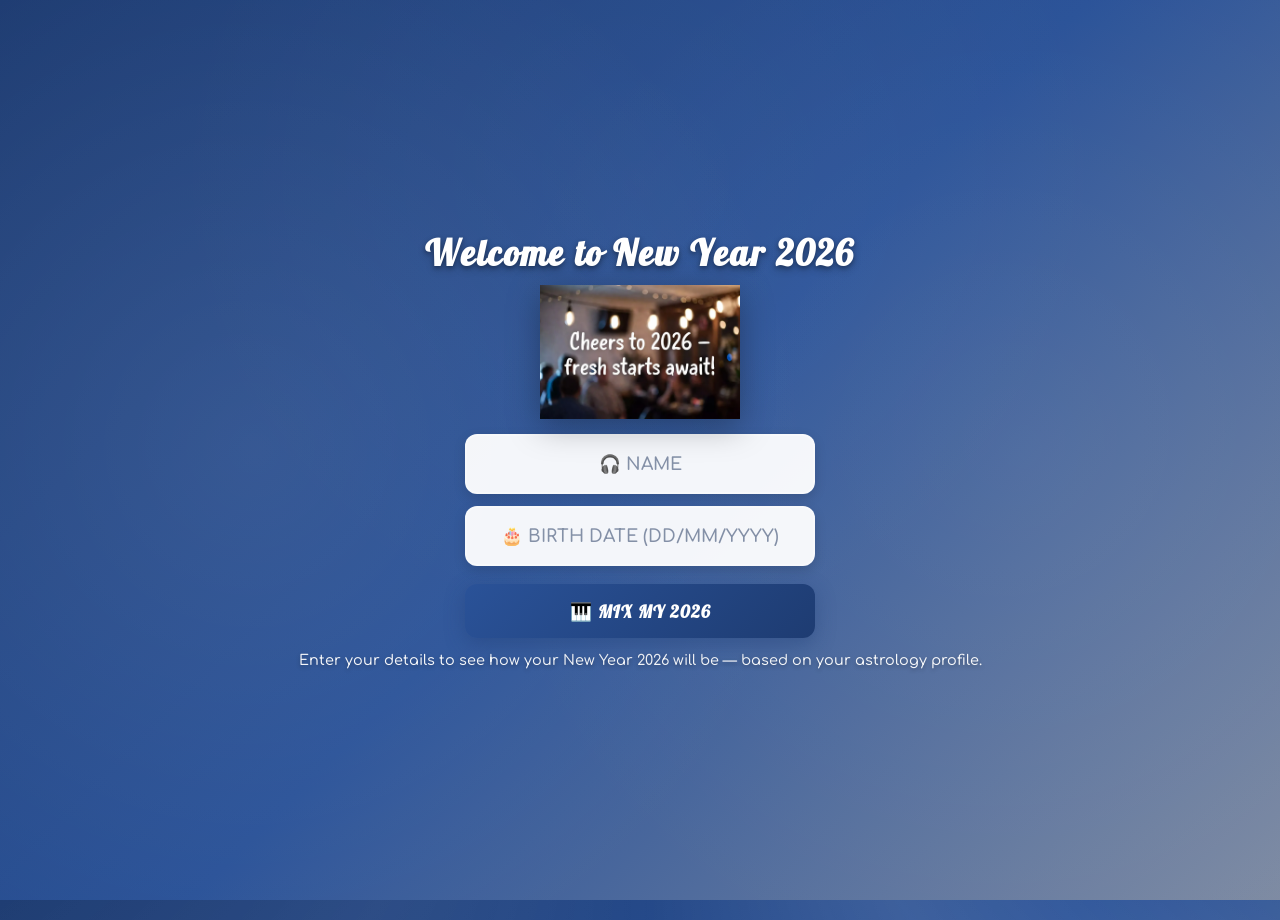
<file: index.html>
<!DOCTYPE html>
<html lang="en">
<head>
    <meta charset="UTF-8">
    <meta http-equiv="X-UA-Compatible" content="IE=edge">
    <meta name="viewport" content="width=device-width, initial-scale=1.0, user-scalable=no">
    <title>Happy new Year</title>
    <link rel="stylesheet" href="lib.css">
    <link rel="stylesheet" href="style.css">
</head>
<body class="noSelect">
    <audio src="./music/tick.mp3" id="tickMusic" loop></audio>
    <audio src="./music/background.mp3" id="backgroundMusic" loop></audio>
    <input type="text" id="hiddenText" style="width:1px;height:1px;position:absolute;top:-10px;left:-10px;">
    <div class="light-orbs">
        <div class="light-orb"></div>
        <div class="light-orb"></div>
        <div class="light-orb"></div>
        <div class="light-orb"></div>
    </div>
    <div class="welcome" id="welcome">
        <h2>🎵 DROP THE BEAT 2026 🎵</h2>
        <img src="./images/newYear.webp" onerror="this.onerror=null;this.src='./images/2.jpg';">
        <div class="input-group">
            <input type="text" id="userName" placeholder="🎧 NAME" class="user-input">
            <input type="text" id="userDob" placeholder="🎂 BIRTH DATE (DD/MM/YYYY)" class="user-input" maxlength="10">
        </div>
        <button class="press" onclick="start()">🎹 MIX MY 2026</button>
        <p>🔥 ENTER YOUR VIBES TO UNLOCK YOUR 2026 BEAT! 🎶</p>
    </div>

    <div class="main-content">
        <div class="pre-new-year-message">
            <h1 class="message-title">🌟 Something Special Before 2026 🌟</h1>
            <div class="message-content">
                <p class="wish-text">✨ As the clock ticks toward midnight, I wanted to share something magical with you...</p>
                <p class="advice-text">💫 The stars align for new beginnings, dreams take flight, and possibilities become endless. Your journey into 2026 holds extraordinary promise!</p>
                <p class="blessing-text">🎯 May this New Year bring you courage to chase your dreams, wisdom to make right choices, and joy in every moment you live.</p>
                <p class="timing-text">⏰ The perfect moment approaches... Get ready to discover your incredible 2026 destiny!</p>
            </div>
        </div>

    <div class="hero-section">
        <div class="astrology-highlight">
            <h2 class="astrology-title">🌟 Your 2026 Astrology Prediction 🌟</h2>
            <div class="astrology-subtitle">✨ Personalized Cosmic Insights for Your Journey Ahead ✨</div>
        </div>
        <div class="quote hero-quote">
            <p class="astrology-prediction">Based on your astrological profile, here's your personalized 2026 prediction!</p>
        </div>
    </div>
    <div class="cards-section">
        <div class="cards-header">
            <h2 class="section-title">🎴 Unlock Your 2026 Destiny Cards 🎴</h2>
            <p class="cards-subtitle">✨ Each card holds a secret message for your incredible journey ahead! ✨</p>
        </div>
        <div class="cards-container">
            <div class="bookDiv" onclick="this.classList.toggle('open')">
                <div class="book">
                    <div class="card-text">
                        <h3>🎆 Destiny Card 🎆</h3>
                        <p>Click to reveal your 2026 fortune!</p>
                        <div class="sparkle">✨</div>
                    </div>
                </div>
                <div class="details">
                   <img src="./images/b/p1.jpg">
                   <div class="letter">
                       <h3>� Your 2026 Destiny Awaits! �</h3>
                       <p>🔮 The universe has chosen YOU for something extraordinary in 2026! This card reveals that you're destined for amazing breakthroughs and magical moments that will transform your life forever!</p>
                       <p>✨ Get ready for surprise blessings, unexpected opportunities, and dreams coming true in ways you never imagined! Your energy is aligned with success, love, and abundance!</p>
                       <p>🎯 Your 2026 Superpower: <strong>Manifesting Miracles!</strong><br>With cosmic love,<br>The Universe</p>
                   </div>
                </div>
            </div>
            <div class="bookDiv" onclick="this.classList.toggle('open')">
                <div class="book">
                    <div class="card-text">
                        <h3>🎇 Mystery Card 🎇</h3>
                        <p>Discover your hidden powers!</p>
                        <div class="sparkle">⭐</div>
                    </div>
                </div>
                <div class="details">
                   <img src="./images/b/p2.jpg">
                   <div class="letter">
                       <h3>🎇 Secret Message from the Stars! 🎇</h3>
                       <p>🌠 The cosmos whispered your name to me! You're carrying a special light that will illuminate 2026 with incredible joy and success. This is YOUR year to shine brighter than ever before!</p>
                       <p>🎊 Hidden forces are working behind the scenes to bring you exactly what you've been wishing for! Love, prosperity, and adventure are heading your way at lightning speed!</p>
                       <p>🔥 Your 2026 Magic Word: <strong>UNSTOPPABLE!</strong><br>Celestial blessings,<br>The Stars</p>
                   </div>
                </div>
            </div>
            <div class="bookDiv" onclick="this.classList.toggle('open')">
                <div class="book">
                    <div class="card-text">
                        <h3>🎊 Victory Card 🎊</h3>
                        <p>Unlock your ultimate success!</p>
                        <div class="sparkle">🏆</div>
                    </div>
                </div>
                <div class="details">
                       <img src="./images/b/p3.webp" onerror="this.onerror=null;this.src='./images/b/p1.jpg';">
                       <div class="letter">
                           <h3>� Your 2026 Victory Prophecy! �</h3>
                           <p>⚡ Time to reveal your ultimate power! You're about to unlock abilities you never knew you had! 2026 is your playground for success, and you're the main character in this amazing story!</p>
                           <p>🏆 Every challenge you face will become your triumph! Every setback will lead to a comeback! You're not just surviving 2026 - you're conquering it with style and grace!</p>
                           <p>💎 Your 2026 Legacy: <strong>LEGENDARY STATUS!</strong><br>Victory vibes,<br>Your Future Self</p>
                       </div>
                </div>
            </div>
        </div>
    </div>
    <div class="noti">🎊 Click to Open Cards 🎊</div>

    </div>

    <div class="footer">
        <p>Happy New Year 2026!</p>
    </div>

    <script src="./js/audio.js"></script>
    <script src="./js/clock.js"></script>
    <script src="./js/countDown.js"></script>
    <script src="./js/main.js"></script>
</body>
</html>
</file>
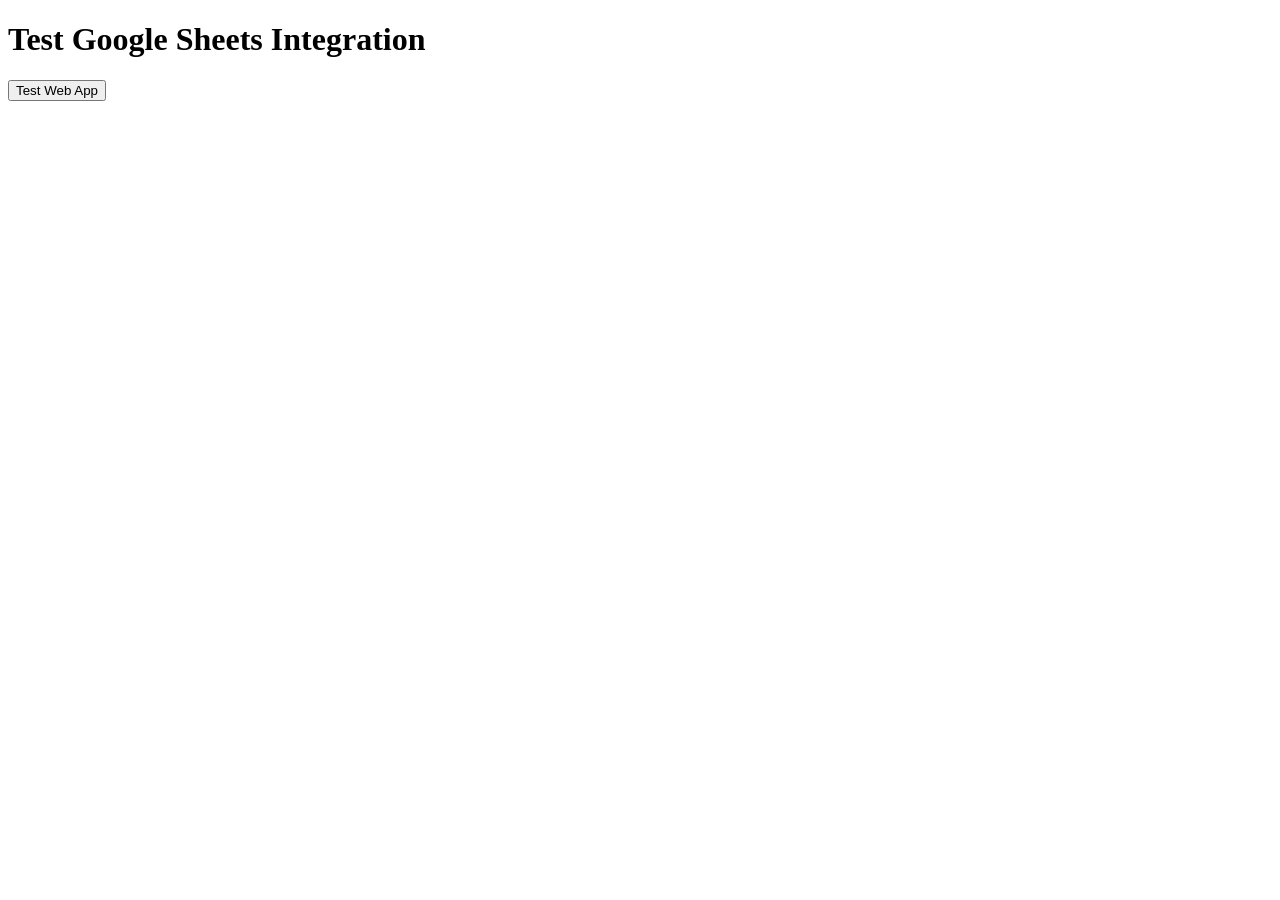
<file: test_webapp.html>
<!DOCTYPE html>
<html>
<head>
    <title>Test Google Sheets Web App</title>
</head>
<body>
    <h1>Test Google Sheets Integration</h1>
    <button onclick="testWebApp()">Test Web App</button>
    <div id="result"></div>

    <script>
        function testWebApp() {
            const testData = {
                name: "Test User",
                dob: "2000-01-01",
                zodiacSign: "Capricorn",
                timestamp: new Date().toISOString()
            };

            const resultDiv = document.getElementById('result');
            resultDiv.innerHTML = "Testing...";

            // Create and submit a form (POST method)
            const form = document.createElement('form');
            form.method = 'POST';
            form.action = 'https://script.google.com/macros/s/AKfycbx70XcHeyhqgAY28ivnQJdNfnppZSl150VJkDTA_a9wGfFi8dfvPILSHb2jj9ud9D62/exec';
            form.target = '_blank'; // Open in new tab to see response
            
            // Add form fields
            const nameField = document.createElement('input');
            nameField.type = 'hidden';
            nameField.name = 'name';
            nameField.value = testData.name;
            form.appendChild(nameField);
            
            const dobField = document.createElement('input');
            dobField.type = 'hidden';
            dobField.name = 'dob';
            dobField.value = testData.dob;
            form.appendChild(dobField);
            
            const zodiacField = document.createElement('input');
            zodiacField.type = 'hidden';
            zodiacField.name = 'zodiacSign';
            zodiacField.value = testData.zodiacSign;
            form.appendChild(zodiacField);
            
            const timestampField = document.createElement('input');
            timestampField.type = 'hidden';
            timestampField.name = 'timestamp';
            timestampField.value = testData.timestamp;
            form.appendChild(timestampField);
            
            // Submit form
            document.body.appendChild(form);
            form.submit();
            document.body.removeChild(form);
            
            resultDiv.innerHTML = `
                <h3>Form Submitted!</h3>
                <p>Check the new tab for response and your Google Sheet for the data.</p>
                <p>Look for: {"status":"success","message":"Data saved successfully","received":{"name":"Test User",...}}</p>
            `;
            console.log('Web App: Form submitted via POST');
        }
    </script>
</body>
</html>
</file>
<file: lib.css>
.press{
    transition: 0.1s linear transform;
}
.press:active{
    transform: scale(0.95);
}
.noSelect {
    -webkit-touch-callout: none; /* iOS Safari */
      -webkit-user-select: none; /* Safari */
       -khtml-user-select: none; /* Konqueror HTML */
         -moz-user-select: none; /* Firefox */
          -ms-user-select: none; /* Internet Explorer/Edge */
              user-select: none; /* Non-prefixed version, currently
                                    supported by Chrome and Opera */
}


.imgW{
    width: 100%;
}
</file>
<file: style.css>
@import url('https://fonts.googleapis.com/css2?family=Comfortaa:wght@300;500;700&family=Patrick+Hand&display=swap');
/*font-family: 'Comfortaa', cursive;
font-family: 'Patrick Hand', cursive;*/


@import url('https://fonts.googleapis.com/css2?family=Pushster&display=swap');
/*font-family: 'Pushster', cursive;*/

*{
    margin: 0;
    padding: 0;
    font-family: Arial, Helvetica, sans-serif;
    font-family: 'Comfortaa', cursive;
    font-weight: 700;
}

/* Dynamic visual effects */
/* Reset default margins and padding */
html, body {
    margin: 0;
    padding: 0;
    width: 100%;
    height: 100%;
}

body {
    background: linear-gradient(135deg, #1e3c72 0%, #2a5298 50%, #7e8ba3 100%);
    font-family: 'Comfortaa', cursive;
    overflow-x: hidden;
    position: relative;
}

body::before {
    content: '';
    position: fixed;
    top: 0;
    left: 0;
    right: 0;
    bottom: 0;
    background: 
        radial-gradient(circle at 20% 30%, rgba(255, 255, 255, 0.05) 0%, transparent 50%),
        radial-gradient(circle at 80% 70%, rgba(255, 255, 255, 0.03) 0%, transparent 50%);
    animation: backgroundPulse 6s ease-in-out infinite;
    pointer-events: none;
    z-index: -1;
}

/* Animated light beams */
body::after {
    content: '';
    position: fixed;
    top: -50%;
    left: -50%;
    width: 200%;
    height: 200%;
    background: conic-gradient(
        from 0deg,
        transparent 0deg,
        rgba(255, 255, 255, 0.1) 30deg,
        transparent 60deg,
        rgba(255, 255, 255, 0.05) 90deg,
        transparent 120deg,
        rgba(255, 255, 255, 0.1) 150deg,
        transparent 180deg,
        rgba(255, 255, 255, 0.05) 210deg,
        transparent 240deg,
        rgba(255, 255, 255, 0.1) 270deg,
        transparent 300deg,
        rgba(255, 255, 255, 0.05) 330deg,
        transparent 360deg
    );
    animation: rotateBeams 20s linear infinite;
    pointer-events: none;
    z-index: -1;
}

@keyframes rotateBeams {
    0% { transform: rotate(0deg); }
    100% { transform: rotate(360deg); }
}

@keyframes backgroundPulse {
    0%, 100% { opacity: 0.5; }
    50% { opacity: 0.8; }
}

/* Floating light orbs */
.light-orbs {
    position: fixed;
    top: 0;
    left: 0;
    width: 100%;
    height: 100%;
    pointer-events: none;
    z-index: -1;
    overflow: hidden;
    opacity: 0;
    transition: opacity 0.8s ease;
}

body.opened .light-orbs {
    opacity: 1;
}

.light-orb {
    position: absolute;
    border-radius: 50%;
    background: radial-gradient(circle, rgba(255, 255, 255, 0.8) 0%, rgba(255, 255, 255, 0.3) 30%, transparent 70%);
    animation: floatOrb 15s infinite ease-in-out;
}

.light-orb:nth-child(1) {
    width: 100px;
    height: 100px;
    top: 10%;
    left: 10%;
    animation-delay: 0s;
    animation-duration: 12s;
}

.light-orb:nth-child(2) {
    width: 60px;
    height: 60px;
    top: 70%;
    right: 15%;
    animation-delay: 3s;
    animation-duration: 15s;
}

.light-orb:nth-child(3) {
    width: 80px;
    height: 80px;
    bottom: 20%;
    left: 20%;
    animation-delay: 6s;
    animation-duration: 18s;
}

.light-orb:nth-child(4) {
    width: 40px;
    height: 40px;
    top: 30%;
    right: 30%;
    animation-delay: 9s;
    animation-duration: 10s;
}

@keyframes floatOrb {
    0%, 100% {
        transform: translate(0, 0) scale(1);
        opacity: 0.3;
    }
    25% {
        transform: translate(30px, -30px) scale(1.2);
        opacity: 0.6;
    }
    50% {
        transform: translate(-20px, 20px) scale(0.8);
        opacity: 0.4;
    }
    75% {
        transform: translate(40px, 10px) scale(1.1);
        opacity: 0.7;
    }
}
.welcome{
    position: fixed;
    inset: 0;
    width: 100%;
    height: 100vh;
    background: linear-gradient(135deg, #1e3c72 0%, #2a5298 50%, #7e8ba3 100%);
    display: flex;
    flex-direction: column;
    justify-content: center;
    align-items: center;
    overflow: hidden;
    transition: 0.5s ease opacity;
    text-align: center;
    z-index: 1000000;
    opacity: 1;
    padding: 20px;
    box-sizing: border-box;
}

.welcome.hidden {
    opacity: 0;
    pointer-events: none;
}

.welcome::before {
    content: '';
    position: absolute;
    top: 0;
    left: 0;
    right: 0;
    bottom: 0;
    background: 
        radial-gradient(circle at 20% 50%, rgba(255, 255, 255, 0.08) 0%, transparent 50%),
        radial-gradient(circle at 80% 50%, rgba(255, 255, 255, 0.05) 0%, transparent 50%),
        radial-gradient(circle at 50% 20%, rgba(255, 255, 255, 0.03) 0%, transparent 50%);
    animation: pulse 6s ease-in-out infinite;
    pointer-events: none;
}

@keyframes pulse {
    0%, 100% { opacity: 0.6; }
    50% { opacity: 1; }
}

.welcome h2 {
    font-size: 2.2rem;
    color: #ffffff;
    text-shadow: 
        0 2px 4px rgba(0, 0, 0, 0.3),
        0 4px 8px rgba(0, 0, 0, 0.2);
    margin: 5px 0;
    font-family: 'Pushster', cursive;
    letter-spacing: 2px;
    z-index: 1;
    position: relative;
}

.welcome img{
    width: 100%;
    max-width: 200px;
    height: auto;
    animation: gentleFloat 6s ease-in-out infinite;
    filter: drop-shadow(0 8px 16px rgba(0, 0, 0, 0.3));
    z-index: 1;
    position: relative;
    margin: 5px 0;
}

@keyframes gentleFloat {
    0%, 100% { transform: translateY(0px); }
    50% { transform: translateY(-15px); }
}

.input-group {
    display: flex;
    flex-direction: column;
    gap: 12px;
    margin: 10px 20px;
    width: calc(100% - 40px);
    max-width: 350px;
}

.user-input {
    padding: 18px;
    border: 2px solid rgba(255, 255, 255, 0.3);
    border-radius: 12px;
    font-size: 1.1em;
    font-family: 'Comfortaa', cursive;
    background: rgba(255, 255, 255, 0.95);
    transition: all 0.3s ease;
    text-align: center;
    color: #2a5298;
    font-weight: 600;
    box-shadow: 0 4px 12px rgba(0, 0, 0, 0.15);
}

.user-input:focus {
    outline: none;
    border-color: #2a5298;
    transform: scale(1.02);
    box-shadow: 
        0 6px 20px rgba(42, 82, 152, 0.3),
        0 0 0 3px rgba(42, 82, 152, 0.1);
}

.user-input::placeholder {
    color: #7e8ba3;
    font-style: normal;
}

.welcome button{
    border: none;
    padding: 16px;
    border-radius: 12px;
    width: calc(100% - 40px);
    max-width: 350px;
    font-size: 1.1em;
    font-weight: bold;
    letter-spacing: 1px;
    color: #ffffff;
    background: linear-gradient(135deg, #2a5298 0%, #1e3c72 100%);
    cursor: pointer;
    transition: all 0.3s ease;
    box-shadow: 0 6px 20px rgba(30, 60, 114, 0.4);
    text-transform: uppercase;
    margin: 8px 20px;
    font-family: 'Pushster', cursive;
    position: relative;
    overflow: hidden;
}

.welcome button::before {
    content: '';
    position: absolute;
    top: 0;
    left: -100%;
    width: 100%;
    height: 100%;
    background: linear-gradient(90deg, transparent, rgba(255, 255, 255, 0.2), transparent);
    transition: left 0.6s;
}

.welcome button:hover::before {
    left: 100%;
}

.welcome button:hover {
    transform: translateY(-2px);
    box-shadow: 0 8px 25px rgba(30, 60, 114, 0.5);
    background: linear-gradient(135deg, #3a6ab8 0%, #2e4c82 100%);
}

.welcome button:active {
    transform: translateY(0);
}

.welcome p {
    color: rgba(255, 255, 255, 0.95);
    font-size: 0.9em;
    margin: 5px 20px;
    text-shadow: 0 2px 4px rgba(0, 0, 0, 0.3);
    font-family: 'Comfortaa', cursive;
    font-weight: 500;
    line-height: 1.3;
}

/* Responsive design for welcome screen */
@media (max-width: 768px) {
    .welcome h2 {
        font-size: 1.8rem;
        margin: 4px 0;
    }
    
    .welcome img {
        max-width: 180px;
        margin: 4px 0;
    }
    
    .input-group {
        margin: 8px 15px;
        width: calc(100% - 30px);
        max-width: 300px;
    }
    
    .welcome button {
        padding: 14px;
        margin: 6px 15px;
        width: calc(100% - 30px);
        max-width: 300px;
        font-size: 1em;
    }
    
    .welcome p {
        font-size: 0.8em;
        margin: 4px 15px;
    }
}

@media (max-width: 480px) {
    .welcome h2 {
        font-size: 1.6rem;
        margin: 3px 0;
    }
    
    .welcome img {
        max-width: 150px;
        margin: 3px 0;
    }
    
    .input-group {
        margin: 6px 10px;
        width: calc(100% - 20px);
        max-width: 280px;
    }
    
    .welcome button {
        padding: 12px;
        margin: 5px 10px;
        width: calc(100% - 20px);
        max-width: 280px;
        font-size: 0.9em;
    }
    
    .welcome p {
        font-size: 0.75em;
        margin: 3px 10px;
    }

    .bookDiv {
        box-shadow: 0 10px 25px rgba(0, 0, 0, 0.25);
    }

    .bookDiv.open {
        box-shadow: 0 12px 30px rgba(0, 0, 0, 0.3);
    }
}

.main-content {
    padding: 10px;
    display: none;
    margin-top: 0;
    padding-top: 0;
}

.pre-new-year-message {
    text-align: center;
    padding: 20px 15px;
    margin: 15px 10px;
    background: rgba(255, 255, 255, 0.98);
    border-radius: 20px;
    box-shadow: 0 8px 25px rgba(0, 0, 0, 0.3), 0 0 30px rgba(42, 82, 152, 0.4);
    backdrop-filter: blur(15px);
    position: relative;
    overflow: hidden;
    border: 2px solid rgba(42, 82, 152, 0.3);
}

.pre-new-year-message::before {
    content: '';
    position: absolute;
    top: -2px;
    left: -2px;
    right: -2px;
    bottom: -2px;
    background: linear-gradient(45deg, #2a5298, #7e8ba3, #1e3c72, #2a5298);
    border-radius: 20px;
    z-index: -1;
    animation: borderGlow 3s linear infinite;
    opacity: 0.6;
}

@keyframes borderGlow {
    0%, 100% { opacity: 0.3; }
    50% { opacity: 0.8; }
}

.message-title {
    font-family: 'Pushster', cursive;
    font-size: 2em;
    color: #0b1f3a;
    text-shadow: 0 2px 8px rgba(11, 31, 58, 0.25);
    margin-bottom: 20px;
    animation: titleGlow 3s ease-in-out infinite alternate;
}

@keyframes titleGlow {
    from {
        text-shadow: 0 0 10px rgba(42, 82, 152, 0.5);
        transform: scale(1);
    }
    to {
        text-shadow: 0 0 20px rgba(42, 82, 152, 0.8);
        transform: scale(1.02);
    }
}

.message-content p {
    font-family: 'Comfortaa', cursive;
    font-size: 1.1em;
    line-height: 1.5;
    margin: 10px 0;
    font-weight: 600;
    color: #0f172a;
    text-shadow: 0 1px 0 rgba(255, 255, 255, 0.6);
    position: relative;
}

.message-content p::after {
    content: '';
    position: absolute;
    top: 50%;
    left: -10px;
    right: -10px;
    height: 2px;
    background: linear-gradient(90deg, transparent, rgba(42, 82, 152, 0.3), transparent);
    opacity: 0;
    transition: opacity 0.3s ease;
}

.message-content p:hover::after {
    opacity: 1;
}

.wish-text {
    color: #0f2f66;
}

.advice-text {
    color: #0b1f3a;
}

.blessing-text {
    color: #334155;
}

.timing-text {
    color: #7f1d1d;
    font-weight: 700;
    font-size: 1.3em;
}

/* Responsive styling for pre-New Year message */
@media (max-width: 768px) {
    .pre-new-year-message {
        padding: 30px 15px;
        margin: 20px 15px;
    }
    
    .message-title {
        font-size: 2em;
    }
    
    .message-content p {
        font-size: 1.1em;
        margin: 12px 0;
    }
    
    .timing-text {
        font-size: 1.2em;
    }
}

@media (max-width: 480px) {
    .pre-new-year-message {
        padding: 25px 12px;
        margin: 15px 10px;
    }
    
    .message-title {
        font-size: 1.8em;
    }
    
    .message-content p {
        font-size: 1em;
        margin: 10px 0;
    }
    
    .timing-text {
        font-size: 1.1em;
    }
}

.newYearHeading,
.newYearHeadingExtra,
.friendName,
.wishFrom{
   font-family: 'Pushster', cursive;
   text-align: center;
    font-size: 2.7em;
    font-weight: normal;
    color: #ffffff;
    text-shadow: 
        0 2px 4px rgba(0, 0, 0, 0.4),
        0 4px 8px rgba(0, 0, 0, 0.3);
    margin: 20px 0;
}

.newYearHeading,
.newYearHeadingExtra{
    color: white;
    background-image: url("images/bg1.jpg");
    background-size: contain;
    background-clip: text;
    -webkit-background-clip: text;
    -webkit-text-fill-color: transparent;
}
.friendName{
    margin-top: 40PX;
}
.newYearHeadingExtra{
    margin-top: 0px;
}

.clocks{
    margin-bottom: 50px;
}
.clocks .top{
    width: 100%;
    height: auto;
    display: flex;
    justify-content: space-evenly;
    align-items: center;
}
.clocks .top .clock{
    width: 60vw;
    height: 60vw;
    background-color: #f5f5f5;
    border-radius: 50%;
    box-shadow: inset 10px 10px 10px rgba(0,0,0,0.05),
        15px 24px 24px rgba(0,0,0,0.05),
        15px 20px 20px rgba(0,0,0,0.05);
        /*inset -20px -20px 15px rgba(255,255,255,0.9);*/
    background-size: cover;
    display: flex;
    justify-content: center;
    align-items: center;
    margin-bottom: 20px;
   background-image: url('./images/clock.jpg')

}
.clock>div{
    height: 50vw;
    width: 50vw;
    /* background-color: blueviolet; */
    align-items: center;
    display: flex;
    justify-content: center;
    position: absolute;
}
.clock .min .mn{
    height: 17vw;
    width: 4px;
    background-color: #444;
    margin-bottom: 16vw;
}
.clock .hour .hr{
    height: 13vw;
    width: 4px;
    background-color: #444;
    margin-bottom: 12vw;
}
.clock .sec .sc{
    height: 20vw;
    width: 3px;
    background-color: #d20000;
    margin-bottom: 14vw;
}

.clock>div>div{
    border-radius: 10px;
}
.clock .point{
    height: 10px;
    width: 10px;
    background-color: #d20000;
    position: absolute;
    border-radius: 50%;
}


.clocks .bottom {
    display: flex;
    align-items: center;
    justify-content: space-evenly;
    margin-top: 50px;

}
.clocks .bottom .clockSmall{
    width: 20vw;
    height: 20vw;
    background-color: #f5f5f5;
    box-shadow: inset 5px 5px 5px rgba(0,0,0,0.05),
                5px 8px 8px rgba(0,0,0,0.05),
                5px 7px 7px rgba(0,0,0,0.05),
                5px 7px 7px rgba(0,0,0,0.05),
                inset -10px -10px 7px rgba(255,255,255,0.9);

    border-radius: 50%;
    display: flex;
    justify-content: center;
    align-items: center;
    font-family: 'Pushster', cursive;
    font-weight: bold;
    font-size: 2em;
    color: #444;
}
.clocks .bottom .clockSmall::before{
    content: "";
    height: 10px;
    width: 10px;
    background-color: #ffffffdd;
    /* margin-top: 50px; */
    border-radius: 50%;
    margin-top: -50%;
    margin-left: -50%;
}
.clocks .bottom .clockSmall::after{
    content: "";
    height: 7px;
    width: 7px;
    background-color: #ffffffdd;
    /* margin-top: 50px; */
    border-radius: 50%;
    margin-top: -27%;
    margin-left: -40%;
}


.quote{
    width: 100%;
    height: auto;
    padding:0 20px;
    box-sizing: border-box;
   
}
.quote p{
    font-family: 'Pushster', cursive;
    font-size: 1.5em;
    text-align: center;
    color: #333;
    
    
}
.imgW{
   margin-top: 20px;
   margin-bottom: 20px;
}

.bookDiv{
    margin: 20px auto;
    width: 250px;
    height: 350px;
    background: linear-gradient(135deg, #ff6b6b 0%, #ee5a24 100%);
    position: relative;
    transform-style: preserve-3d;
    transform:perspective(2000px);
    transition: 1s;
    box-shadow: 0 10px 30px rgba(0,0,0,0.3),
                2px 2px 15px 1px #ddd;
  /* box-shadow: 0 0 15px 0px #555; */
    margin: 15px;
    display: block;
    margin: 20px auto;
    margin-bottom: 30px;
    border-radius: 15px;
    /* z-index: -1; */
    
}
.bookDiv.open{
    z-index: 1000;
    transform: perspective(2000px) rotate(-10deg);
    box-shadow: 0 12px 35px rgba(0,0,0,0.3);
}
.bookDiv.open .book img{
    transform: rotateY(-135deg);
    z-index: 2000;
}
.bookDiv .book{
   width: 100%;
   height: auto;
   background: transparent;
   display: block;
   margin: auto;
   }
.bookDiv .book .card-text {
    display: flex;
    flex-direction: column;
    justify-content: center;
    align-items: center;
    height: 350px;
    text-align: center;
    padding: 20px;
    background: linear-gradient(135deg, rgba(255, 255, 255, 0.9), rgba(255, 255, 255, 0.7));
    border-radius: 15px;
    position: relative;
    cursor: pointer;
    transition: all 0.3s ease;
}
.bookDiv .book .card-text h3 {
    font-family: 'Pushster', cursive;
    font-size: 1.8em;
    color: #2a5298;
    margin-bottom: 10px;
    text-shadow: 0 2px 4px rgba(0, 0, 0, 0.1);
}
.bookDiv .book .card-text p {
    font-family: 'Comfortaa', cursive;
    font-size: 1.1em;
    color: #1e3c72;
    margin-bottom: 15px;
    font-weight: 600;
}
.bookDiv .book .card-text .sparkle {
    font-size: 2em;
    animation: pulse 2s infinite;
}
.bookDiv:hover .book .card-text {
    transform: scale(1.05);
    background: linear-gradient(135deg, rgba(255, 255, 255, 0.95), rgba(255, 255, 255, 0.8));
    box-shadow: 0 8px 25px rgba(0, 0, 0, 0.2);
}
.bookDiv .book img{
   box-sizing: border-box;
   transform-origin: left;
   transition: 1s;
   border-radius: 3px;
 }
 
.bookDiv .book img{
  position: absolute;
  top: 0;
  left: 0;
  width: 100%;
  height: 100%;
  object-fit: cover;
  z-index: 2;
 }
 
.bookDiv .details{
     width: 250px;
     height: 350px;
     position: absolute;
     top: 0;
     left: 0;
     display: none;
     margin: 0;
     border-radius: 3px;
     z-index: 1;
 }
.bookDiv.open .details{
     display: block;
     z-index: 3;
 }
.bookDiv .details img{
  position: absolute;
  top: 0;
  left: 0;
  width: 100%;
  height: 100%;
  border-radius: 3px;
  object-fit: cover;
 }
.bookDiv .details .letter{
    position: absolute;
    top: 0;
    left: 0;
    width: 100%;
    height: 100%;
    padding: 20px;
    background: rgba(255, 255, 255, 0.85);
    border-radius: 3px;
    display: flex;
    flex-direction: column;
    justify-content: center;
    opacity: 1;
 }
.bookDiv .details .letter h3{
    font-family: 'Pushster', cursive;
    font-size: 1.5em;
    color: #d20000;
    margin-bottom: 15px;
    text-align: center;
}
.bookDiv .details .letter p{
    font-family: 'Patrick Hand', cursive;
    font-size: 1em;
    line-height: 1.4;
    color: #333;
    margin-bottom: 10px;
    text-align: center;
}
.bookDiv .details p{
    font-size: 1.2em;
    font-weight: bold;
    letter-spacing: 1px;
    font-family: 'Patrick Hand', cursive;
    padding-top: 10px;
}
.bookDiv .details h2{
    font-family: 'Pushster', cursive;
    font-size: 1.7em;
    letter-spacing: 1px;

}
.noti{
    text-align: center;
    font-weight: 500;
    margin-bottom: 20px;
}
.share{
    display: flex;
    flex-direction: column;
    padding: 20px;
}
.share a{
    width: 100%;
}
.share a button{
    width: 100%;
}
.share input{
    font-family: 'Patrick Hand', cursive;
    font-size: 1em;
    padding: 15px;
    border: 1px solid black;
    outline: none;
    margin-bottom: 10px;
    letter-spacing: 1px;
    border-radius: 3px;
    transition: 0.1s linear border;
}
.share input:focus{
    border: 2px solid gold;
}
.share button{
    /* font-family: 1em; */
    background-color: #F6C324;
    padding: 14px;
    border-radius: 3px;
    font-family: 'Patrick Hand', cursive;
    font-size: 1.2em;
    color: white;
    outline: none;
    border: none;
    letter-spacing: 1px;
    text-transform: uppercase;
}
.share button:last-child{
    margin-top: 10px;
    background-color: #25D366;
}
.shareDialouge{
    font-family: 'Pushster', cursive;
    margin: 50px 0 0 20px;
    font-weight: normal;
    color: white;
    background-image: url("images/bg1.jpg");
    background-size: contain;
    background-clip: text;
    -webkit-background-clip: text;
    -webkit-text-fill-color: transparent;
}


.by{
    width: 100%;
    height: auto;
    display: flex;
    justify-content: center;
    align-items: center;
    text-align: center;
    padding: 30px;
}

/* Modern Clean Interface Styles */
.hero-section {
    padding: 40px 20px;
    text-align: center;
    background: linear-gradient(135deg, #ff6b6b 0%, #ee5a24 100%);
    margin: 20px 0;
    border-radius: 15px;
    box-shadow: 0 10px 30px rgba(0,0,0,0.1);
}

.astrology-highlight {
    margin-bottom: 25px;
    padding: 20px;
    background: rgba(255, 255, 255, 0.15);
    border-radius: 15px;
    border: 2px solid rgba(255, 255, 255, 0.3);
    backdrop-filter: blur(10px);
    position: relative;
    overflow: hidden;
}

.astrology-highlight::before {
    content: '';
    position: absolute;
    top: -50%;
    left: -50%;
    width: 200%;
    height: 200%;
    background: linear-gradient(45deg, transparent, rgba(255, 255, 255, 0.1), transparent);
    animation: shimmer 4s infinite;
}

.astrology-title {
    font-family: 'Pushster', cursive;
    font-size: 2.2em;
    color: #ffffff;
    margin-bottom: 10px;
    text-shadow: 
        0 0 20px rgba(255, 255, 255, 0.5),
        0 2px 4px rgba(0, 0, 0, 0.3);
    animation: titleGlow 3s ease-in-out infinite alternate;
    position: relative;
    z-index: 1;
}

.astrology-subtitle {
    font-family: 'Comfortaa', cursive;
    font-size: 1.1em;
    color: #ffffff;
    opacity: 0.9;
    font-weight: 600;
    position: relative;
    z-index: 1;
}

@keyframes titleGlow {
    from {
        text-shadow: 
            0 0 20px rgba(255, 255, 255, 0.5),
            0 2px 4px rgba(0, 0, 0, 0.3);
        transform: scale(1);
    }
    to {
        text-shadow: 
            0 0 30px rgba(255, 255, 255, 0.8),
            0 2px 4px rgba(0, 0, 0, 0.3);
        transform: scale(1.02);
    }
}

.hero-quote {
    max-width: 600px;
    margin: 0 auto;
    background: rgba(255, 255, 255, 0.95);
    border: 2px solid rgba(42, 82, 152, 0.2);
    border-radius: 20px;
    padding: 20px;
    box-shadow: 0 8px 25px rgba(0, 0, 0, 0.2);
    backdrop-filter: blur(10px);
}

.astrology-prediction {
    font-size: 1.3em;
    color: #2a5298;
    text-shadow: none;
    font-family: 'Comfortaa', cursive;
    line-height: 1.5;
    font-weight: 700;
    text-align: center;
}

.countdown-section {
    padding: 40px 20px;
    text-align: center;
    background: rgba(255,255,255,0.1);
    backdrop-filter: blur(10px);
    border-radius: 15px;
    margin: 20px 0;
}

.chart-header {
    margin-bottom: 25px;
}

.chart-title {
    font-family: 'Pushster', cursive;
    font-size: 2em;
    color: #ffffff;
    margin-bottom: 10px;
    text-shadow: 0 2px 4px rgba(0, 0, 0, 0.3);
    animation: titleGlow 3s ease-in-out infinite alternate;
}

.chart-subtitle {
    font-family: 'Comfortaa', cursive;
    font-size: 1.1em;
    color: #ffffff;
    opacity: 0.9;
    font-weight: 600;
}

.chart-container {
    display: flex;
    justify-content: center;
    align-items: center;
    margin: 20px auto;
    max-width: 350px;
    background: rgba(255, 255, 255, 0.95);
    border-radius: 20px;
    padding: 20px;
    box-shadow: 0 10px 30px rgba(0, 0, 0, 0.2);
    backdrop-filter: blur(10px);
    position: relative;
}

.chart-container::before {
    content: '';
    position: absolute;
    top: -2px;
    left: -2px;
    right: -2px;
    bottom: -2px;
    background: linear-gradient(45deg, #2a5298, #7e8ba3, #1e3c72, #2a5298);
    border-radius: 22px;
    z-index: -1;
    animation: borderGlow 4s linear infinite;
}

.chart-legend {
    display: flex;
    flex-wrap: wrap;
    justify-content: center;
    gap: 15px;
    margin-top: 20px;
    max-width: 600px;
}

.legend-item {
    display: flex;
    align-items: center;
    gap: 8px;
    padding: 8px 12px;
    background: rgba(255, 255, 255, 0.9);
    border-radius: 20px;
    box-shadow: 0 4px 15px rgba(0, 0, 0, 0.1);
    transition: transform 0.3s ease;
}

.legend-item:hover {
    transform: translateY(-2px);
    box-shadow: 0 6px 20px rgba(0, 0, 0, 0.15);
}

.legend-color {
    width: 16px;
    height: 16px;
    border-radius: 50%;
    box-shadow: 0 2px 4px rgba(0, 0, 0, 0.2);
}

.legend-text {
    font-family: 'Comfortaa', cursive;
    font-size: 0.9em;
    font-weight: 600;
    color: #333;
}

.legend-value {
    font-weight: 700;
    color: #2a5298;
    margin-left: 4px;
}

.cards-section {
    padding: 40px 20px;
    text-align: center;
}

.newYearHeading, .newYearHeadingExtra, .friendName, .wishFrom {
    font-family: 'Pushster', cursive;
    text-align: center;
    font-size: 2.7em;
    font-weight: normal;
    color: #ffffff;
    text-shadow: 
        0 2px 4px rgba(0, 0, 0, 0.4),
        0 4px 8px rgba(0, 0, 0, 0.3);
    margin: 20px 0;
}

.section-title {
    font-family: 'Pushster', cursive;
    font-size: 2.5em;
    color: #ffffff;
    margin-bottom: 30px;
    text-shadow: 
        0 2px 4px rgba(0, 0, 0, 0.4),
        0 4px 8px rgba(0, 0, 0, 0.3);
}

.hero-section {
    margin: 15px 10px;
    text-align: center;
}

.hero-quote {
    background: rgba(255, 255, 255, 0.95);
    border: 2px solid rgba(42, 82, 152, 0.2);
    border-radius: 20px;
    padding: 20px;
    box-shadow: 0 8px 25px rgba(0, 0, 0, 0.2);
    backdrop-filter: blur(10px);
}

.hero-quote p {
    font-size: 1.1em;
    color: #2a5298;
    text-shadow: none;
    font-family: 'Comfortaa', cursive;
    line-height: 1.5;
    font-weight: 600;
}

.countdown-section {
    margin: 15px 10px;
    text-align: center;
}

.clocks {
    display: flex;
    flex-direction: column;
    align-items: center;
    gap: 10px;
}

.clock-container {
    display: inline-block;
    margin-bottom: 10px;
}

.countdown-text p {
    font-size: 1.1em;
    color: #ffffff;
    font-weight: bold;
    text-shadow: 1px 1px 2px rgba(0,0,0,0.3);
    margin: 5px 0;
}

.cards-container {
    display: flex;
    justify-content: center;
    gap: 20px;
    flex-wrap: wrap;
    max-width: 1200px;
    margin: 0 auto;
}

.wishes-section {
    padding: 20px 10px;
    display: flex;
    justify-content: center;
    gap: 15px;
    flex-wrap: wrap;
    max-width: 1200px;
    margin: 0 auto;
}

.cards-section {
    padding: 20px 10px;
    text-align: center;
}

.cards-header {
    margin-bottom: 30px;
}

.cards-subtitle {
    font-family: 'Comfortaa', cursive;
    font-size: 1.2em;
    color: #ffffff;
    opacity: 0.9;
    margin-top: 10px;
    font-weight: 600;
}

.wishes-header {
    margin-bottom: 25px;
    text-align: center;
}

.wishes-subtitle {
    font-family: 'Comfortaa', cursive;
    font-size: 1.1em;
    color: #ffffff;
    opacity: 0.9;
    margin-top: 8px;
    font-weight: 600;
}

.section-title {
    font-family: 'Pushster', cursive;
    font-size: 2em;
    color: #ffffff;
    margin-bottom: 20px;
    text-shadow: 
        0 2px 4px rgba(0, 0, 0, 0.4),
        0 4px 8px rgba(0, 0, 0, 0.3);
    animation: titleGlow 3s ease-in-out infinite alternate;
}

.wish-card {
    background: rgba(255, 255, 255, 0.95);
    border: 2px solid rgba(42, 82, 152, 0.2);
    border-radius: 15px;
    padding: 20px;
    margin: 10px;
    transition: all 0.3s ease;
    box-shadow: 0 6px 20px rgba(0, 0, 0, 0.15), 0 0 15px rgba(42, 82, 152, 0.2);
    backdrop-filter: blur(10px);
    flex: 1;
    min-width: 250px;
    max-width: 350px;
    position: relative;
    overflow: hidden;
    cursor: pointer;
}

.wish-overlay {
    position: absolute;
    top: 0;
    left: 0;
    right: 0;
    bottom: 0;
    background: linear-gradient(135deg, rgba(255, 107, 107, 0.9), rgba(238, 90, 36, 0.9));
    display: flex;
    justify-content: center;
    align-items: center;
    border-radius: 13px;
    transition: all 0.3s ease;
    backdrop-filter: blur(5px);
}

.wish-hint {
    font-family: 'Pushster', cursive;
    font-size: 1.1em;
    color: white;
    text-align: center;
    padding: 15px;
    text-shadow: 0 2px 4px rgba(0, 0, 0, 0.3);
    animation: pulse 2s infinite;
}

.wish-content.hidden {
    opacity: 0;
    transform: scale(0.9);
    transition: all 0.6s ease;
}

.wish-content.revealed {
    opacity: 1;
    transform: scale(1);
    animation: wishReveal 0.8s ease-out;
}

.wish-overlay.hidden {
    opacity: 0;
    pointer-events: none;
    transform: scale(0.9);
}

@keyframes wishReveal {
    0% {
        opacity: 0;
        transform: scale(0.9) rotate(5deg);
    }
    50% {
        opacity: 0.5;
        transform: scale(1.1) rotate(-2deg);
    }
    100% {
        opacity: 1;
        transform: scale(1) rotate(0deg);
    }
}

.wish-card:hover .wish-overlay:not(.hidden) {
    background: linear-gradient(135deg, rgba(255, 107, 107, 1), rgba(238, 90, 36, 1));
    transform: scale(1.02);
}

.wish-card:hover .wish-hint:not(.hidden) {
    transform: scale(1.05);
}

.wish-card::before {
    content: '';
    position: absolute;
    top: -2px;
    left: -2px;
    right: -2px;
    bottom: -2px;
    background: linear-gradient(45deg, #2a5298, #7e8ba3, #1e3c72, #2a5298);
    border-radius: 15px;
    z-index: -1;
    animation: borderGlow 5s linear infinite;
    opacity: 0.4;
}

.wish-card:hover {
    transform: translateY(-5px) scale(1.02);
    box-shadow: 0 12px 30px rgba(0, 0, 0, 0.25), 0 0 25px rgba(42, 82, 152, 0.4);
    border-color: rgba(42, 82, 152, 0.4);
}

.wish-card:hover::before {
    opacity: 0.8;
}

.wish-card p {
    color: #2a5298;
    font-size: 1em;
    text-shadow: 0 0 3px rgba(42, 82, 152, 0.2);
    font-family: 'Comfortaa', cursive;
    line-height: 1.5;
    font-weight: 600;
    position: relative;
}

/* Mobile optimizations for dynamic effects */
@media (max-width: 768px) {
    /* Reduce light beam intensity on mobile */
    body::after {
        opacity: 0.3;
        animation-duration: 30s;
    }
    
    /* Reduce orb size and opacity on mobile */
    .light-orb {
        opacity: 0.2;
    }
    
    .light-orb:nth-child(1) {
        width: 60px;
        height: 60px;
    }
    
    .light-orb:nth-child(2) {
        width: 40px;
        height: 40px;
    }
    
    .light-orb:nth-child(3) {
        width: 50px;
        height: 50px;
    }
    
    .light-orb:nth-child(4) {
        width: 30px;
        height: 30px;
    }
    
    /* Reduce glow effects on mobile */
    .pre-new-year-message::before,
    .hero-quote::before,
    .wish-card::before {
        opacity: 0.2;
        animation-duration: 6s;
    }
    
    /* Reduce glow intensity */
    .pre-new-year-message,
    .hero-quote,
    .wish-card {
        box-shadow: 0 4px 15px rgba(0, 0, 0, 0.2), 0 0 10px rgba(42, 82, 152, 0.2);
    }
    
    /* Reduce text glow on mobile */
    .message-title {
        text-shadow: 0 0 5px rgba(42, 82, 152, 0.3);
    }
    
    .hero-quote p,
    .wish-card p {
        text-shadow: 0 0 2px rgba(42, 82, 152, 0.2);
    }
}

@media (max-width: 480px) {
    /* Further reduce effects on small mobile */
    body::after {
        opacity: 0.2;
        animation-duration: 40s;
    }
    
    .light-orb {
        opacity: 0.1;
    }
    
    .light-orb:nth-child(1) {
        width: 40px;
        height: 40px;
    }
    
    .light-orb:nth-child(2) {
        width: 30px;
        height: 30px;
    }
    
    .light-orb:nth-child(3) {
        width: 35px;
        height: 35px;
    }
    
    .light-orb:nth-child(4) {
        width: 20px;
        height: 20px;
    }
    
    /* Minimal glow on small mobile */
    .pre-new-year-message::before,
    .hero-quote::before,
    .wish-card::before {
        opacity: 0.1;
        animation-duration: 8s;
    }
    
    .pre-new-year-message,
    .hero-quote,
    .wish-card {
        box-shadow: 0 2px 10px rgba(0, 0, 0, 0.2), 0 0 5px rgba(42, 82, 152, 0.1);
    }
    
    .message-title {
        text-shadow: 0 0 3px rgba(42, 82, 152, 0.2);
    }
    
    .hero-quote p,
    .wish-card p {
        text-shadow: none;
    }
}

/* Performance optimizations */
@media (prefers-reduced-motion: reduce) {
    * {
        animation-duration: 0.01ms !important;
        animation-iteration-count: 1 !important;
        transition-duration: 0.01ms !important;
    }
    
    body::after,
    .light-orb,
    .pre-new-year-message::before,
    .hero-quote::before,
    .wish-card::before {
        animation: none !important;
    }
}

.footer {
    background: linear-gradient(135deg, #ff6b6b 0%, #ee5a24 100%);
    color: white;
    text-align: center;
    padding: 20px 10px;
    margin: 20px 10px 0 10px;
    border-radius: 15px 15px 0 0;
}

.footer p {
    font-family: 'Pushster', cursive;
    font-size: 1.8em;
    margin: 0;
    text-shadow: 2px 2px 4px rgba(0,0,0,0.3);
}

/* Enhanced mobile responsiveness for new sections */
@media (max-width: 768px) {
    .hero-section {
        margin: 15px 10px;
        padding: 20px 10px;
        padding: 30px 15px;
        margin: 15px 0;
    }
    
    .hero-quote p {
        font-size: 1.1em;
    }
    
    .cards-container {
        flex-direction: column;
        align-items: center;
        gap: 20px;
    }
    
    .wishes-section {
        flex-direction: column;
        align-items: center;
    }
    
    .section-title {
        font-size: 2em;
    }
    
    .wish-card {
        min-width: 200px;
        max-width: 300px;
    }
}

@media (max-width: 480px) {
    .hero-quote p {
        font-size: 1em;
    }
    
    .section-title {
        font-size: 1.5em;
    }
    
    .countdown-text p {
        font-size: 1em;
    }
    
    .wish-card {
        min-width: 180px;
        padding: 20px;
    }
    
    .footer p {
        font-size: 1.4em;
    }
}

/* Enhanced Mobile Responsive Design */
@media (max-width: 768px) {
    body {
        font-size: 14px;
    }
    
    .welcome img {
        width: 90%;
        height: auto;
        max-height: 40vh;
        object-fit: contain;
    }
    
    .input-group {
        margin: 15px 20px;
        width: calc(100% - 40px);
    }
    
    .user-input {
        padding: 12px;
        font-size: 0.9em;
    }
    
    .welcome button {
        padding: 15px;
        font-size: 1em;
        margin: 0 20px 20px 20px;
        width: calc(100% - 40px);
    }
    
    .friendName {
        font-size: 1.8em;
        margin-top: 20px;
    }
    
    .newYearHeading {
        font-size: 2.2em;
    }
    
    .newYearHeadingExtra {
        font-size: 1.3em;
    }
    
    .hero-section {
        padding: 30px 15px;
        margin: 15px 10px;
        border-radius: 10px;
    }
    
    .hero-quote p {
        font-size: 1em;
        line-height: 1.5;
    }
    
    .countdown-section {
        padding: 30px 15px;
        margin: 15px 10px;
        border-radius: 10px;
    }
    
    .clock-container {
        transform: scale(0.7);
        margin-bottom: 15px;
    }
    
    .countdown-text p {
        font-size: 1em;
    }
    
    .cards-section {
        padding: 30px 15px;
    }
    
    .cards-container {
        flex-direction: column;
        align-items: center;
        gap: 20px;
    }
    
    .bookDiv {
        transform: scale(0.8);
        margin: 10px;
    }
    
    .section-title {
        font-size: 1.8em;
        margin-bottom: 20px;
    }
    
    .wishes-section {
        flex-direction: column;
        align-items: center;
        padding: 30px 15px;
        gap: 15px;
    }
    
    .wish-card {
        min-width: 200px;
        max-width: 300px;
        padding: 20px;
    }
    
    .wish-card p {
        font-size: 0.95em;
    }
    
    .footer {
        padding: 25px 15px;
        margin-top: 30px;
    }
    
    .footer p {
        font-size: 1.4em;
    }
}

@media (max-width: 480px) {
    body {
        font-size: 13px;
    }
    
    .welcome {
        padding: 10px;
    }
    
    .welcome img {
        max-height: 30vh;
    }
    
    .input-group {
        margin: 10px 15px;
        width: calc(100% - 30px);
    }
    
    .user-input {
        padding: 10px;
        font-size: 0.8em;
    }
    
    .welcome button {
        padding: 12px;
        font-size: 0.9em;
    }
    
    .friendName {
        font-size: 1.5em;
        margin-top: 15px;
    }
    
    .newYearHeading {
        font-size: 1.8em;
    }
    
    .newYearHeadingExtra {
        font-size: 1.1em;
    }
    
    .hero-section {
        padding: 20px 10px;
        margin: 10px 5px;
    }
    
    .hero-quote p {
        font-size: 0.9em;
    }
    
    .countdown-section {
        padding: 20px 10px;
        margin: 10px 5px;
    }
    
    .clock-container {
        transform: scale(0.5);
    }
    
    .countdown-text p {
        font-size: 0.9em;
    }
    
    .cards-section {
        padding: 20px 10px;
    }
    
    .bookDiv {
        position: relative;
        cursor: pointer;
        transition: all 0.3s ease;
        transform: perspective(2000px) scale(0.6);
        margin: 5px;
    }
    
    .book {
        position: relative;
        overflow: hidden;
        border-radius: 15px;
        box-shadow: 0 10px 30px rgba(0, 0, 0, 0.3);
    }
    
    .card-overlay {
        position: absolute;
        top: 0;
        left: 0;
        right: 0;
        bottom: 0;
        background: linear-gradient(135deg, rgba(102, 126, 234, 0.9), rgba(118, 75, 162, 0.9));
        display: flex;
        justify-content: center;
        align-items: center;
        border-radius: 15px;
        transition: all 0.3s ease;
        backdrop-filter: blur(5px);
    }
    
    .click-hint {
        font-family: 'Pushster', cursive;
        font-size: 1.2em;
        color: white;
        text-align: center;
        padding: 20px;
        text-shadow: 0 2px 4px rgba(0, 0, 0, 0.3);
        animation: pulse 2s infinite;
    }
    
    .details.hidden {
        display: none;
        opacity: 0;
        transform: scale(0.8) rotateY(90deg);
        transition: all 0.6s ease;
    }
    
    .details.revealed {
        display: block;
        opacity: 1;
        transform: scale(1) rotateY(0deg);
        animation: cardReveal 0.8s ease-out;
    }
    
    .card-overlay.hidden {
        opacity: 0;
        pointer-events: none;
        transform: scale(0.9);
    }
    
    @keyframes cardReveal {
        0% {
            opacity: 0;
            transform: scale(0.8) rotateY(90deg);
        }
        50% {
            opacity: 0.5;
            transform: scale(1.1) rotateY(45deg);
        }
        100% {
            opacity: 1;
            transform: scale(1) rotateY(0deg);
        }
    }
    
    .bookDiv:hover .card-overlay:not(.hidden) {
        background: linear-gradient(135deg, rgba(102, 126, 234, 1), rgba(118, 75, 162, 1));
        transform: scale(1.02);
    }

    .bookDiv:hover .click-hint:not(.hidden) {
        transform: scale(1.05);
    }

    @keyframes sparkleBurst {
        0% {
            opacity: 1;
            transform: translate(-50%, -50%) scale(0) rotate(0deg);
        }
        50% {
            opacity: 1;
            transform: translate(-50%, -50%) scale(1) rotate(180deg);
        }
        100% {
            opacity: 0;
            transform: translate(-50%, -50%) scale(2) rotate(360deg);
        }
    }

    .section-title {
        font-size: 1.5em;
    }

    .wishes-section {
        padding: 20px 10px;
        gap: 10px;
    }
    
    .wish-card {
        min-width: 180px;
        padding: 15px;
    }
    
    .wish-card p {
        font-size: 0.85em;
    }
    
    .footer {
        padding: 20px 10px;
    }
    
    .footer p {
        font-size: 1.2em;
    }
}

/* Touch-friendly interactions */
@media (hover: none) and (pointer: coarse) {
    .press:active {
        transform: scale(0.95);
    }
    
    .wish-card:active {
        transform: scale(0.98);
    }
    
    .bookDiv.open {
        transform: perspective(2000px) rotate(-5deg) scale(0.9);
    }
}

/* Landscape mobile optimizations */
@media (max-width: 768px) and (orientation: landscape) {
    .welcome {
        padding: 5px;
    }
    
    .welcome img {
        max-height: 50vh;
    }
    
    .hero-section {
        padding: 15px 10px;
    }
    
    .countdown-section {
        padding: 15px 10px;
    }
    
    .cards-container {
        flex-direction: row;
        overflow-x: auto;
        padding: 10px 0;
    }
    
    .bookDiv {
        min-width: 200px;
        transform: perspective(2000px) scale(0.7);
    }
}

/* Mobile responsive styles for astrology section */
@media (max-width: 768px) {
    .astrology-highlight {
        padding: 15px;
        margin-bottom: 15px;
    }
    
    .astrology-title {
        font-size: 1.6em;
        margin-bottom: 8px;
    }
    
    .astrology-subtitle {
        font-size: 0.9em;
    }
    
    .astrology-prediction {
        font-size: 1.1em;
    }
}

@media (max-width: 480px) {
    .astrology-highlight {
        padding: 12px;
        margin-bottom: 12px;
    }
    
    .astrology-title {
        font-size: 1.4em;
        margin-bottom: 6px;
    }
    
    .astrology-subtitle {
        font-size: 0.8em;
    }
    
    .astrology-prediction {
        font-size: 1em;
    }
}

@media (max-width: 768px) {
    .bookDiv {
        box-shadow: 0 10px 25px rgba(0, 0, 0, 0.25) !important;
    }

    .bookDiv.open {
        box-shadow: 0 12px 30px rgba(0, 0, 0, 0.3) !important;
    }
}
</file>
